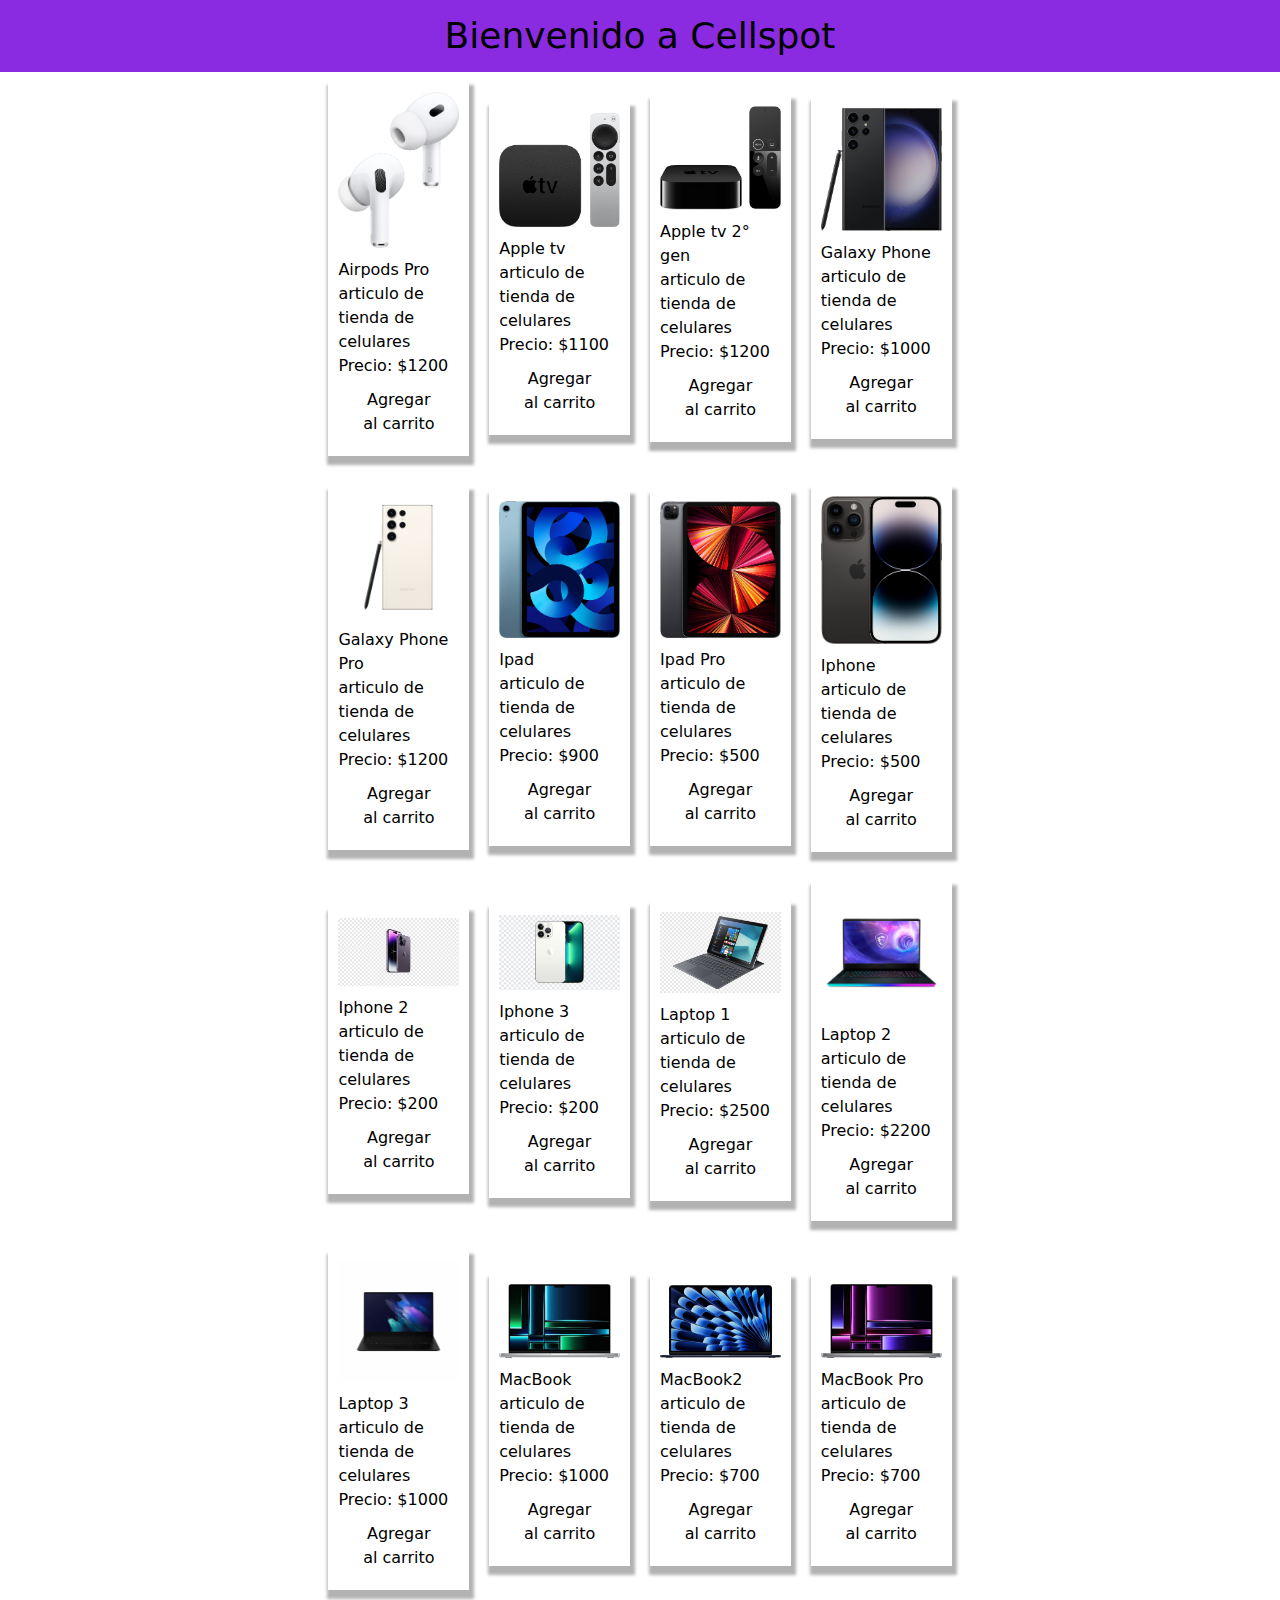
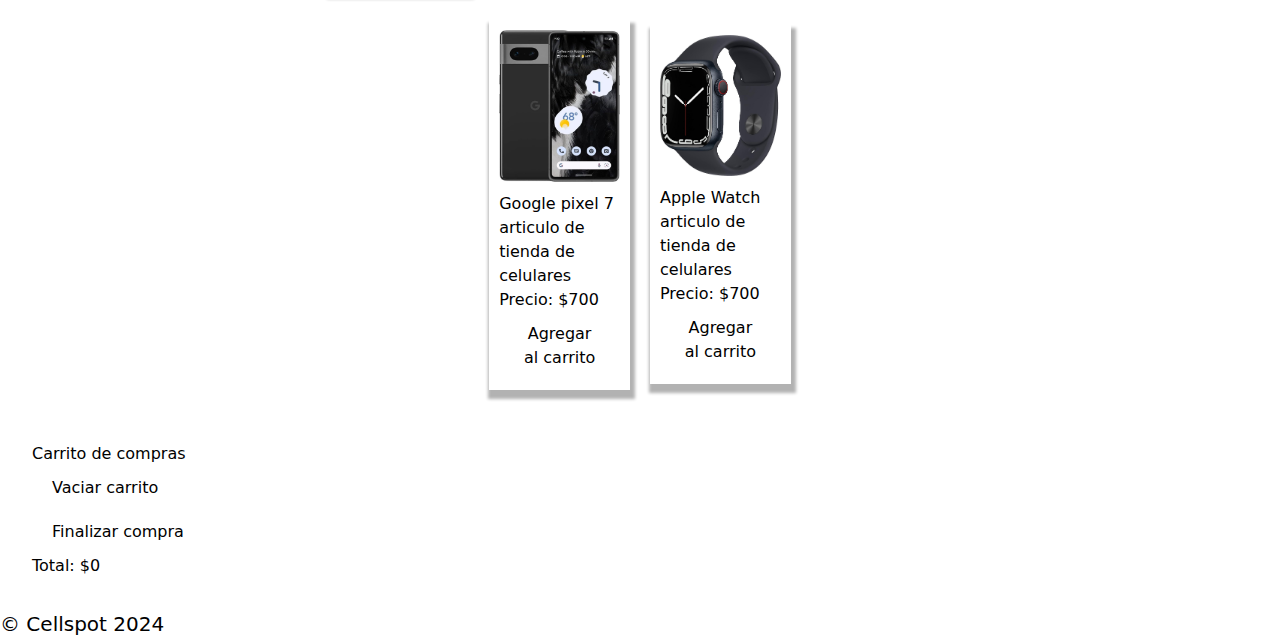
<file: src/index.html>
<!DOCTYPE html>
<html lang="en">
<head>
    <meta charset="UTF-8">
    <meta name="viewport" content="width=device-width, initial-scale=1.0">
    <link rel="stylesheet" href="/src/output.css">
    <link rel="stylesheet" href="style.css">
    <title>Cellspot</title>
    </head>
    <body>
        <header>
            <h1 class="flex justify-center text-4xl">Bienvenido a Cellspot</h1>
        </header>
        <section id="container-productos"></section>
    
        <aside id="carrito">
            <h2>Carrito de compras</h2>
            <ul id="cart-list"></ul>
            <button id="vaciar-carrito">Vaciar carrito</button>
            <button id="checkout">Finalizar compra</button>
            <p>Total: $<span id="total-price">0</span></p>
        </aside>
        <footer>
            <p class="text-xl">&copy; Cellspot 2024</p>
        </footer>
        <script src="/src/script.js"></script>
    </body>
    </html>
</file>
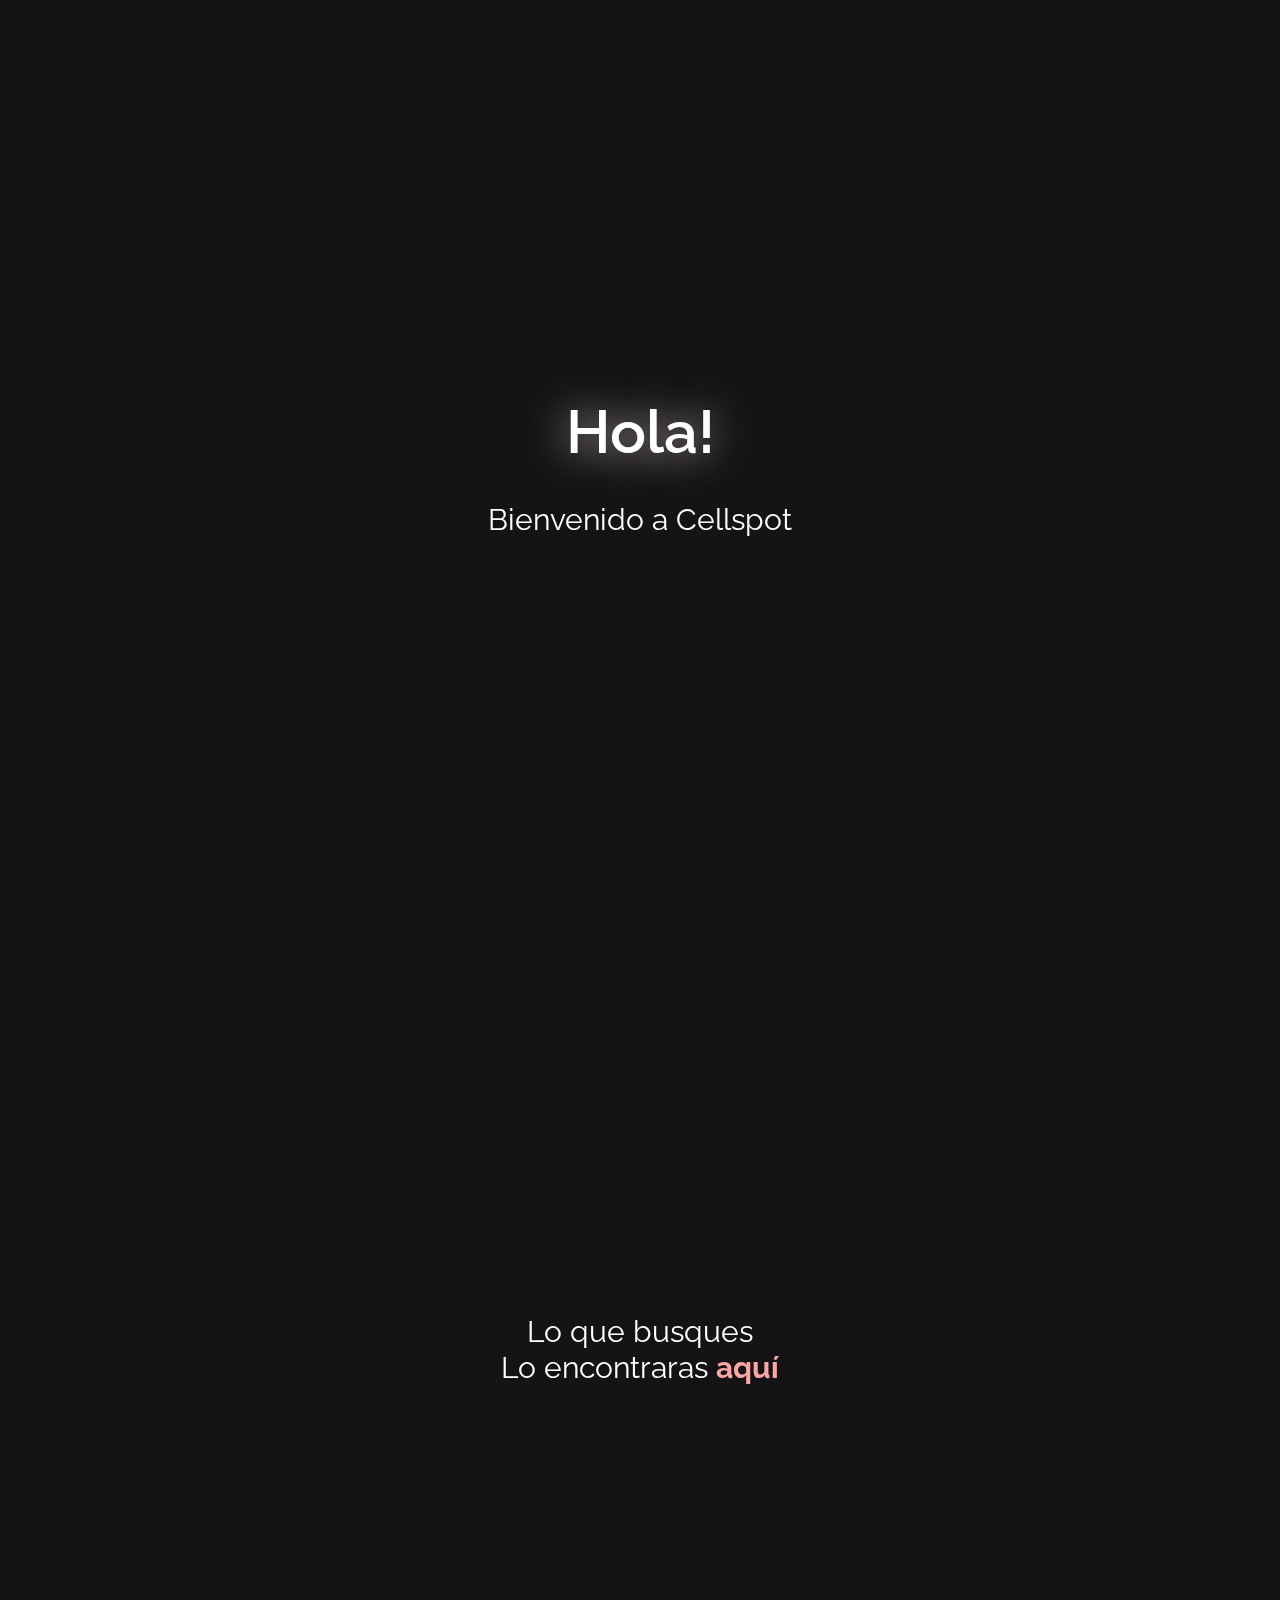
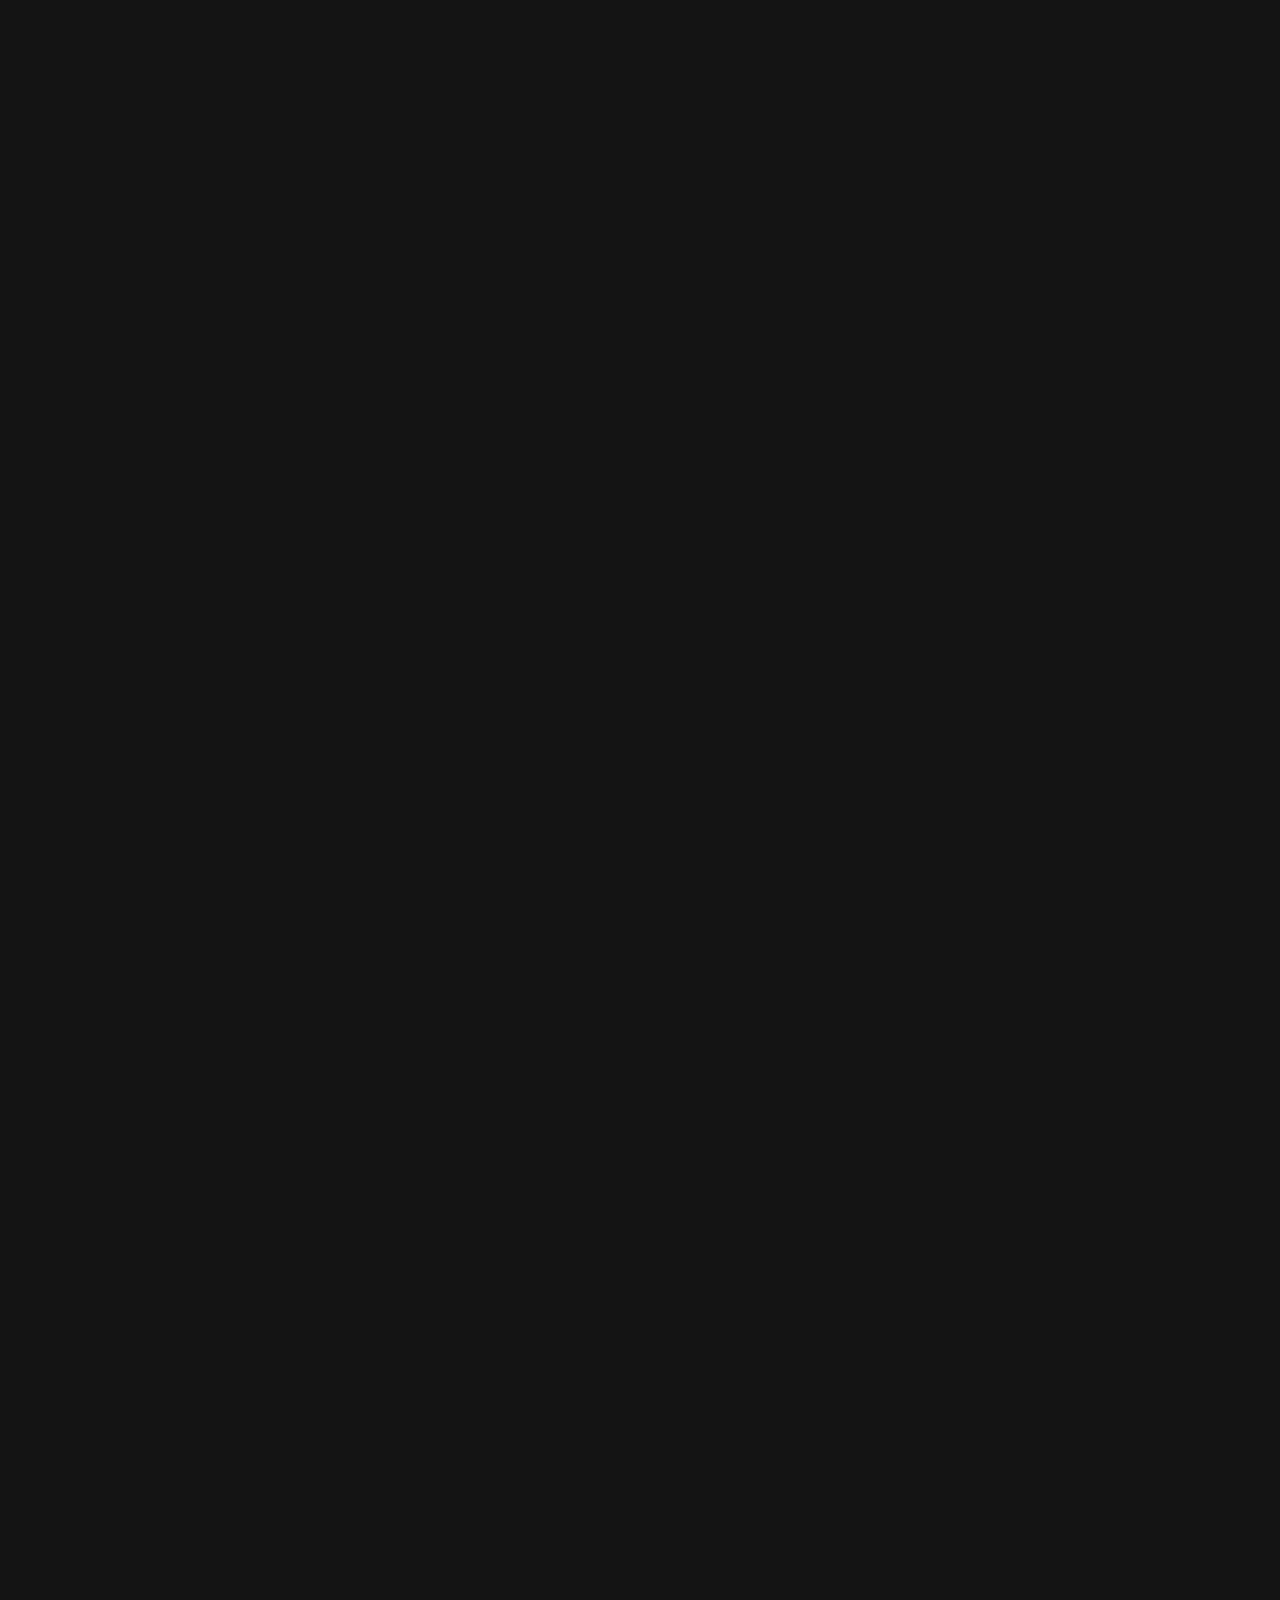
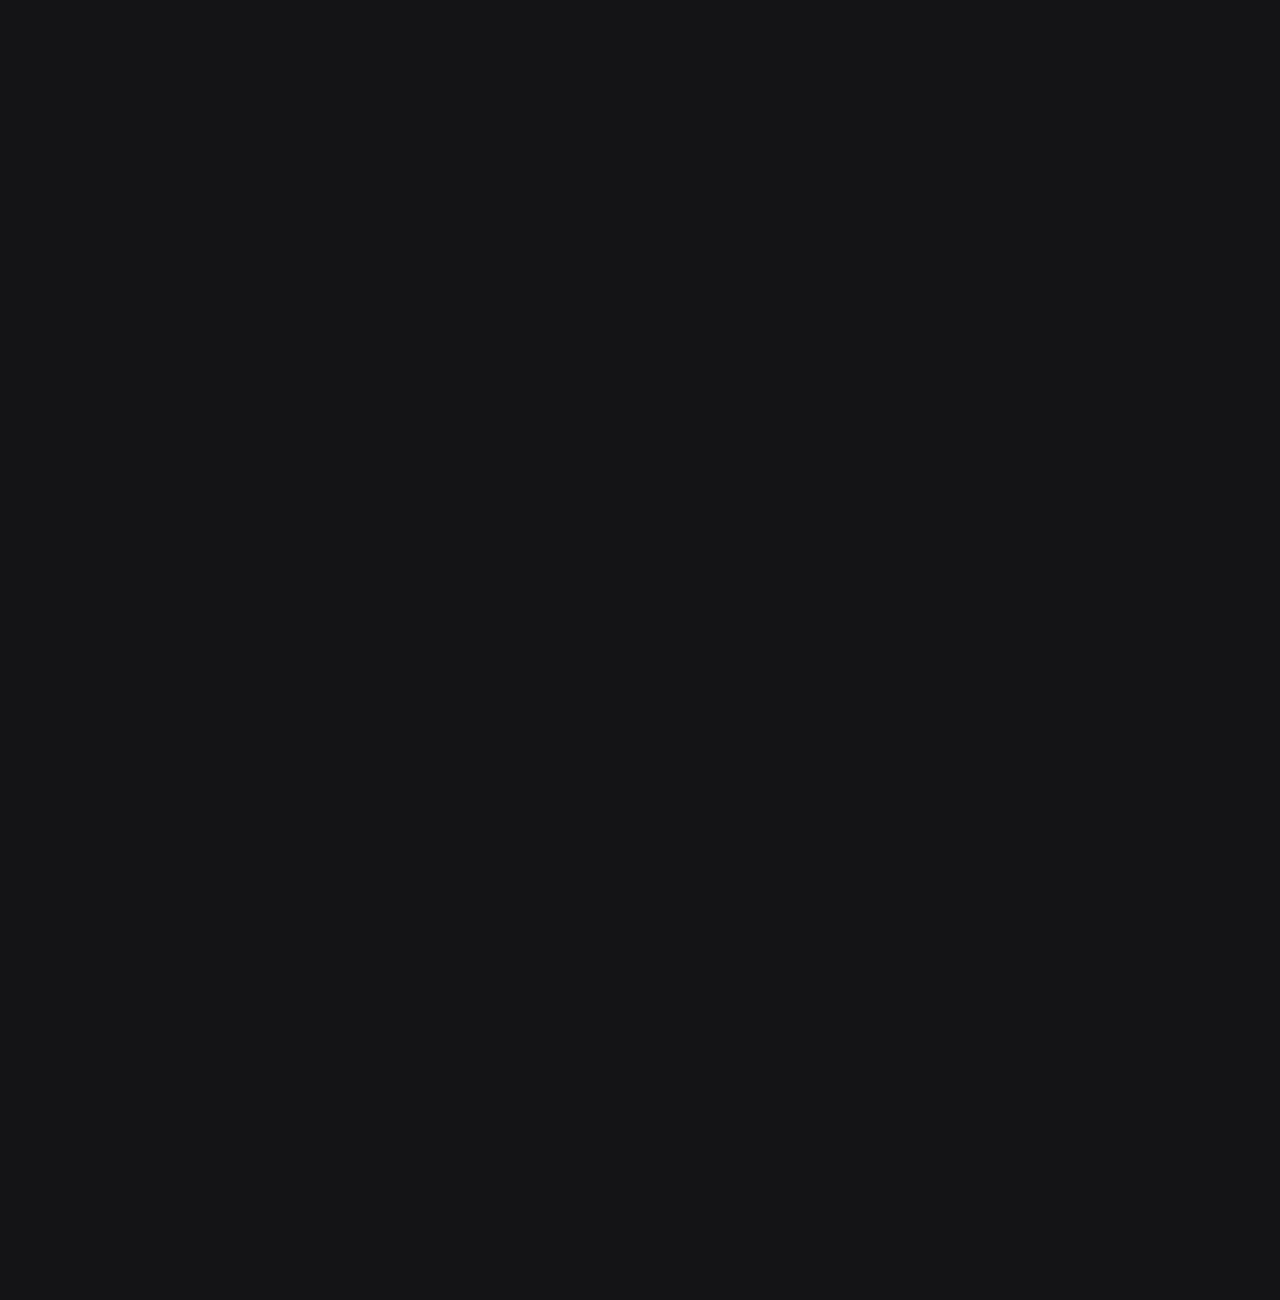
<file: src/inicio.html>
<!DOCTYPE html>
<html lang="en">
<head>
    <meta charset="UTF-8">
    <meta name="viewport" content="width=device-width, initial-scale=1.0">
    <link href="./output.css" rel="stylesheet">
    <link rel="stylesheet" href="/src/inicio.css">
    <title>Presentación</title>
</head>
<body>
    <div class=' bodyfont'>
        <section id='in' class='hidd'>
          <h1 class='in text-6xl font-semibold drop-shadow-lg m-10 '>Hola!</h1>
          <p class='in text-3xl ' >Bienvenido a Cellspot</p>
        </section>
        <section id='in' class='hidd '>
          <h2 class='in text-3xl'>Lo que busques <br /></h2>
          <h2 class='in text-3xl'>Lo encontraras <span class=' glow text-red-300 font-bold'>aquí</span></h2>
        </section>
        <section id='in' class='hidd '>
          <h2 class='in text-3xl'>Podras encontrar desde</h2>
          <p class='in text-3xl'>los últimos celulares</p>
          <div class='photo'>
            <div class='photo hidd'>
            <img class='in' src="/img/iphone.jpg" alt="" />
            </div>
            <div class='photo hidd'>
            <img class='in' src="/img/pixel7.jpg" alt="" />
            </div>
            <div class='photo hidd'>
            <img class='in' src="/img/galaxy.jpg" alt="" />
            </div>
            <div class='photo hidd'>
            <img class='in' src="/img/galaxy2.png" alt="" />
            </div>
          </div>
        </section>
        <section id='in' class='hidd'>
          <p class='in text-3xl'>Hasta</p>
          <p class='in text-3xl'>Las mejores computadoras</p>
          <div class='photo'>
          <div class='photo hidd'>
            <img class='in' src="/img/mac2.jpg" alt="" />
            </div>
            <div class='photo hidd'>
            <img class='in' src="/img/macA.jpg" alt="" />
            </div>
            <div class='photo hidd'>
            <img class='in' src="/img/macP.jpg" alt="" />
            </div>
            <div class='photo hidd'>
            <img class='in' src="/img/laptop3.png" alt="" />
            </div>
          </div>
      </section>
      <section id='in' class='hidd'>
        <p class='in text-4xl'>Visita nuestra<button id="go-to-next-page" class='in m-1 '><a class='in font-extrabold animate-pulse text-red-400'> tienda</a></button></p>
      </section>
    </div>
    <script src="inicio.js"></script>
</body>
</html>
</file>
<file: src/style.css>
.add-to-cart {
    padding: 10px 20px;
        border: none;
        border-radius: 5px;
        cursor: pointer;
        transition: background-color 0.3s ease;
    }
    
    aside button{
        padding: 10px 20px;
        border: none;
        border-radius: 5px;
        cursor: pointer;
        transition: background-color 0.3s ease;
    }
    aside button:hover {
        background-color: #333;
        color: #fff;
    }
    .add-to-cart:hover {
        background-color: #333;
        color: #fff;
    }
    header{
        background-color: blueviolet;
        padding: 1em;
        display: flex;
        justify-content: center;
        align-content: center;
    }
    header h1{
        display: flex;
        justify-content: center;
    }
    p {
        line-height: 1.5;
        }
        
        * {
            transition: 0.3s linear;
            margin: 0;
            padding: 0;
            box-sizing: border-box;
        }
        img {
            height: auto;
            margin-bottom: 10px;
            }
            #container-productos {
                
                    width: 55%;
                    margin: auto;
                    display: flex;
                    flex-direction: row;
                    flex-wrap: wrap;
                    align-content: space-between;
                    justify-content: center;
                    align-items: center;
                
            }
            .product{ 
                width: 20%;
                padding: 10px;
                margin: 10px;
                margin-bottom: 20px;
                box-shadow: 2px 6px 3px 3px rgba(0, 0, 0, 0.3);

            }
            aside{
                display: flex;
                align-content: center;
                flex-direction: column;
                flex-wrap: nowrap;
                justify-content: center;
                align-items: flex-start;
                padding: 2em;

            }
</file>
<file: src/inicio.css>
@import url('https://fonts.googleapis.com/css2?family=Bruno+Ace+SC&family=Poppins:wght@300&family=Raleway:ital,wght@0,100;0,400;1,400&family=Roboto+Slab&display=swap');

.bodyfont {
    font-family: 'Raleway', sans-serif;
    background-color: #141416;
    color: #fff;
    min-height: 100vh;
}

html {
    scroll-snap-type: y mandatory;
}

h1.in {
    text-shadow: -1px 1px 38px rgba(238, 218, 218, 0.85);
}

section {
    scroll-snap-align: start;
}

img.in {
    width: 95%;
    margin: 30px;
}

.photo:nth-child(2) {
    transition-delay: 200ms;

}

.photo:nth-child(3) {
    transition-delay: 300ms;
}

.photo:nth-child(4) {
    transition-delay: 400ms;
}

.photo:nth-child(5) {
    transition-delay: 420ms;
}

.photo {
    gap: 1em;
    justify-content: center;
    display: flex;
    flex-direction: row;
    width: fit-content;
    height: 88%;

}

section#in {
    display: grid;
    place-items: center;
    align-content: center;
    min-height: 100vh;
}

.hidd {
    opacity: 0;
    filter: blur(8px);
    transform: translateX(-100%);
    transition: all 1.9s;
}

.show {
    opacity: 1;
    filter: blur(0);
    transform: translateX(0);
}

@media(prefers-reduced-motion) {
    .hidd {
        transition: none;
    }
}

.glow {
    animation-name: glow;
    animation-duration: 1s;
    animation-iteration-count: infinite;
    animation-direction: alternate;
}

@keyframes glow {
    from {
        text-shadow: 0px 0px 5px #a84343, 0px 0px 5px #614ad3;
    }

    to {
        text-shadow: 0px 0px 30px #fff, 0px 0px 20px #950ac0;
    }
}
body.loading {
    overflow: hidden;
  }
  
#loading-screen {
    position: fixed;
    top: 0;
    left: 0;
    width: 100%;
    height: 100%;
    background-color: #4B0082; /* Violeta oscuro */
    display: flex;
    justify-content: center;
    align-items: center;
    z-index: 9999;
  }
  
  #loading-message {
    color: white;
    font-size: 24px;
  }
  
  .pixel {
    position: absolute;
    width: 1px;
    height: 1px;
    background-color: #ffffff; /* Color de los píxeles */
    animation: pixelFall linear infinite;
  }
  
  @keyframes pixelFall {
    0% {
      transform: translateY(-100%);
      opacity: 0;
    }
    100% {
      transform: translateY(200vh);
      opacity: 1;
    }
  }
</file>
<file: src/output.css>
/*
! tailwindcss v3.4.3 | MIT License | https://tailwindcss.com
*/

/*
1. Prevent padding and border from affecting element width. (https://github.com/mozdevs/cssremedy/issues/4)
2. Allow adding a border to an element by just adding a border-width. (https://github.com/tailwindcss/tailwindcss/pull/116)
*/

*,
::before,
::after {
  box-sizing: border-box;
  /* 1 */
  border-width: 0;
  /* 2 */
  border-style: solid;
  /* 2 */
  border-color: #e5e7eb;
  /* 2 */
}

::before,
::after {
  --tw-content: '';
}

/*
1. Use a consistent sensible line-height in all browsers.
2. Prevent adjustments of font size after orientation changes in iOS.
3. Use a more readable tab size.
4. Use the user's configured `sans` font-family by default.
5. Use the user's configured `sans` font-feature-settings by default.
6. Use the user's configured `sans` font-variation-settings by default.
7. Disable tap highlights on iOS
*/

html,
:host {
  line-height: 1.5;
  /* 1 */
  -webkit-text-size-adjust: 100%;
  /* 2 */
  -moz-tab-size: 4;
  /* 3 */
  -o-tab-size: 4;
     tab-size: 4;
  /* 3 */
  font-family: ui-sans-serif, system-ui, sans-serif, "Apple Color Emoji", "Segoe UI Emoji", "Segoe UI Symbol", "Noto Color Emoji";
  /* 4 */
  font-feature-settings: normal;
  /* 5 */
  font-variation-settings: normal;
  /* 6 */
  -webkit-tap-highlight-color: transparent;
  /* 7 */
}

/*
1. Remove the margin in all browsers.
2. Inherit line-height from `html` so users can set them as a class directly on the `html` element.
*/

body {
  margin: 0;
  /* 1 */
  line-height: inherit;
  /* 2 */
}

/*
1. Add the correct height in Firefox.
2. Correct the inheritance of border color in Firefox. (https://bugzilla.mozilla.org/show_bug.cgi?id=190655)
3. Ensure horizontal rules are visible by default.
*/

hr {
  height: 0;
  /* 1 */
  color: inherit;
  /* 2 */
  border-top-width: 1px;
  /* 3 */
}

/*
Add the correct text decoration in Chrome, Edge, and Safari.
*/

abbr:where([title]) {
  -webkit-text-decoration: underline dotted;
          text-decoration: underline dotted;
}

/*
Remove the default font size and weight for headings.
*/

h1,
h2,
h3,
h4,
h5,
h6 {
  font-size: inherit;
  font-weight: inherit;
}

/*
Reset links to optimize for opt-in styling instead of opt-out.
*/

a {
  color: inherit;
  text-decoration: inherit;
}

/*
Add the correct font weight in Edge and Safari.
*/

b,
strong {
  font-weight: bolder;
}

/*
1. Use the user's configured `mono` font-family by default.
2. Use the user's configured `mono` font-feature-settings by default.
3. Use the user's configured `mono` font-variation-settings by default.
4. Correct the odd `em` font sizing in all browsers.
*/

code,
kbd,
samp,
pre {
  font-family: ui-monospace, SFMono-Regular, Menlo, Monaco, Consolas, "Liberation Mono", "Courier New", monospace;
  /* 1 */
  font-feature-settings: normal;
  /* 2 */
  font-variation-settings: normal;
  /* 3 */
  font-size: 1em;
  /* 4 */
}

/*
Add the correct font size in all browsers.
*/

small {
  font-size: 80%;
}

/*
Prevent `sub` and `sup` elements from affecting the line height in all browsers.
*/

sub,
sup {
  font-size: 75%;
  line-height: 0;
  position: relative;
  vertical-align: baseline;
}

sub {
  bottom: -0.25em;
}

sup {
  top: -0.5em;
}

/*
1. Remove text indentation from table contents in Chrome and Safari. (https://bugs.chromium.org/p/chromium/issues/detail?id=999088, https://bugs.webkit.org/show_bug.cgi?id=201297)
2. Correct table border color inheritance in all Chrome and Safari. (https://bugs.chromium.org/p/chromium/issues/detail?id=935729, https://bugs.webkit.org/show_bug.cgi?id=195016)
3. Remove gaps between table borders by default.
*/

table {
  text-indent: 0;
  /* 1 */
  border-color: inherit;
  /* 2 */
  border-collapse: collapse;
  /* 3 */
}

/*
1. Change the font styles in all browsers.
2. Remove the margin in Firefox and Safari.
3. Remove default padding in all browsers.
*/

button,
input,
optgroup,
select,
textarea {
  font-family: inherit;
  /* 1 */
  font-feature-settings: inherit;
  /* 1 */
  font-variation-settings: inherit;
  /* 1 */
  font-size: 100%;
  /* 1 */
  font-weight: inherit;
  /* 1 */
  line-height: inherit;
  /* 1 */
  letter-spacing: inherit;
  /* 1 */
  color: inherit;
  /* 1 */
  margin: 0;
  /* 2 */
  padding: 0;
  /* 3 */
}

/*
Remove the inheritance of text transform in Edge and Firefox.
*/

button,
select {
  text-transform: none;
}

/*
1. Correct the inability to style clickable types in iOS and Safari.
2. Remove default button styles.
*/

button,
input:where([type='button']),
input:where([type='reset']),
input:where([type='submit']) {
  -webkit-appearance: button;
  /* 1 */
  background-color: transparent;
  /* 2 */
  background-image: none;
  /* 2 */
}

/*
Use the modern Firefox focus style for all focusable elements.
*/

:-moz-focusring {
  outline: auto;
}

/*
Remove the additional `:invalid` styles in Firefox. (https://github.com/mozilla/gecko-dev/blob/2f9eacd9d3d995c937b4251a5557d95d494c9be1/layout/style/res/forms.css#L728-L737)
*/

:-moz-ui-invalid {
  box-shadow: none;
}

/*
Add the correct vertical alignment in Chrome and Firefox.
*/

progress {
  vertical-align: baseline;
}

/*
Correct the cursor style of increment and decrement buttons in Safari.
*/

::-webkit-inner-spin-button,
::-webkit-outer-spin-button {
  height: auto;
}

/*
1. Correct the odd appearance in Chrome and Safari.
2. Correct the outline style in Safari.
*/

[type='search'] {
  -webkit-appearance: textfield;
  /* 1 */
  outline-offset: -2px;
  /* 2 */
}

/*
Remove the inner padding in Chrome and Safari on macOS.
*/

::-webkit-search-decoration {
  -webkit-appearance: none;
}

/*
1. Correct the inability to style clickable types in iOS and Safari.
2. Change font properties to `inherit` in Safari.
*/

::-webkit-file-upload-button {
  -webkit-appearance: button;
  /* 1 */
  font: inherit;
  /* 2 */
}

/*
Add the correct display in Chrome and Safari.
*/

summary {
  display: list-item;
}

/*
Removes the default spacing and border for appropriate elements.
*/

blockquote,
dl,
dd,
h1,
h2,
h3,
h4,
h5,
h6,
hr,
figure,
p,
pre {
  margin: 0;
}

fieldset {
  margin: 0;
  padding: 0;
}

legend {
  padding: 0;
}

ol,
ul,
menu {
  list-style: none;
  margin: 0;
  padding: 0;
}

/*
Reset default styling for dialogs.
*/

dialog {
  padding: 0;
}

/*
Prevent resizing textareas horizontally by default.
*/

textarea {
  resize: vertical;
}

/*
1. Reset the default placeholder opacity in Firefox. (https://github.com/tailwindlabs/tailwindcss/issues/3300)
2. Set the default placeholder color to the user's configured gray 400 color.
*/

input::-moz-placeholder, textarea::-moz-placeholder {
  opacity: 1;
  /* 1 */
  color: #9ca3af;
  /* 2 */
}

input::placeholder,
textarea::placeholder {
  opacity: 1;
  /* 1 */
  color: #9ca3af;
  /* 2 */
}

/*
Set the default cursor for buttons.
*/

button,
[role="button"] {
  cursor: pointer;
}

/*
Make sure disabled buttons don't get the pointer cursor.
*/

:disabled {
  cursor: default;
}

/*
1. Make replaced elements `display: block` by default. (https://github.com/mozdevs/cssremedy/issues/14)
2. Add `vertical-align: middle` to align replaced elements more sensibly by default. (https://github.com/jensimmons/cssremedy/issues/14#issuecomment-634934210)
   This can trigger a poorly considered lint error in some tools but is included by design.
*/

img,
svg,
video,
canvas,
audio,
iframe,
embed,
object {
  display: block;
  /* 1 */
  vertical-align: middle;
  /* 2 */
}

/*
Constrain images and videos to the parent width and preserve their intrinsic aspect ratio. (https://github.com/mozdevs/cssremedy/issues/14)
*/

img,
video {
  max-width: 100%;
  height: auto;
}

/* Make elements with the HTML hidden attribute stay hidden by default */

[hidden] {
  display: none;
}

*, ::before, ::after {
  --tw-border-spacing-x: 0;
  --tw-border-spacing-y: 0;
  --tw-translate-x: 0;
  --tw-translate-y: 0;
  --tw-rotate: 0;
  --tw-skew-x: 0;
  --tw-skew-y: 0;
  --tw-scale-x: 1;
  --tw-scale-y: 1;
  --tw-pan-x:  ;
  --tw-pan-y:  ;
  --tw-pinch-zoom:  ;
  --tw-scroll-snap-strictness: proximity;
  --tw-gradient-from-position:  ;
  --tw-gradient-via-position:  ;
  --tw-gradient-to-position:  ;
  --tw-ordinal:  ;
  --tw-slashed-zero:  ;
  --tw-numeric-figure:  ;
  --tw-numeric-spacing:  ;
  --tw-numeric-fraction:  ;
  --tw-ring-inset:  ;
  --tw-ring-offset-width: 0px;
  --tw-ring-offset-color: #fff;
  --tw-ring-color: rgb(59 130 246 / 0.5);
  --tw-ring-offset-shadow: 0 0 #0000;
  --tw-ring-shadow: 0 0 #0000;
  --tw-shadow: 0 0 #0000;
  --tw-shadow-colored: 0 0 #0000;
  --tw-blur:  ;
  --tw-brightness:  ;
  --tw-contrast:  ;
  --tw-grayscale:  ;
  --tw-hue-rotate:  ;
  --tw-invert:  ;
  --tw-saturate:  ;
  --tw-sepia:  ;
  --tw-drop-shadow:  ;
  --tw-backdrop-blur:  ;
  --tw-backdrop-brightness:  ;
  --tw-backdrop-contrast:  ;
  --tw-backdrop-grayscale:  ;
  --tw-backdrop-hue-rotate:  ;
  --tw-backdrop-invert:  ;
  --tw-backdrop-opacity:  ;
  --tw-backdrop-saturate:  ;
  --tw-backdrop-sepia:  ;
  --tw-contain-size:  ;
  --tw-contain-layout:  ;
  --tw-contain-paint:  ;
  --tw-contain-style:  ;
}

::backdrop {
  --tw-border-spacing-x: 0;
  --tw-border-spacing-y: 0;
  --tw-translate-x: 0;
  --tw-translate-y: 0;
  --tw-rotate: 0;
  --tw-skew-x: 0;
  --tw-skew-y: 0;
  --tw-scale-x: 1;
  --tw-scale-y: 1;
  --tw-pan-x:  ;
  --tw-pan-y:  ;
  --tw-pinch-zoom:  ;
  --tw-scroll-snap-strictness: proximity;
  --tw-gradient-from-position:  ;
  --tw-gradient-via-position:  ;
  --tw-gradient-to-position:  ;
  --tw-ordinal:  ;
  --tw-slashed-zero:  ;
  --tw-numeric-figure:  ;
  --tw-numeric-spacing:  ;
  --tw-numeric-fraction:  ;
  --tw-ring-inset:  ;
  --tw-ring-offset-width: 0px;
  --tw-ring-offset-color: #fff;
  --tw-ring-color: rgb(59 130 246 / 0.5);
  --tw-ring-offset-shadow: 0 0 #0000;
  --tw-ring-shadow: 0 0 #0000;
  --tw-shadow: 0 0 #0000;
  --tw-shadow-colored: 0 0 #0000;
  --tw-blur:  ;
  --tw-brightness:  ;
  --tw-contrast:  ;
  --tw-grayscale:  ;
  --tw-hue-rotate:  ;
  --tw-invert:  ;
  --tw-saturate:  ;
  --tw-sepia:  ;
  --tw-drop-shadow:  ;
  --tw-backdrop-blur:  ;
  --tw-backdrop-brightness:  ;
  --tw-backdrop-contrast:  ;
  --tw-backdrop-grayscale:  ;
  --tw-backdrop-hue-rotate:  ;
  --tw-backdrop-invert:  ;
  --tw-backdrop-opacity:  ;
  --tw-backdrop-saturate:  ;
  --tw-backdrop-sepia:  ;
  --tw-contain-size:  ;
  --tw-contain-layout:  ;
  --tw-contain-paint:  ;
  --tw-contain-style:  ;
}

.m-1 {
  margin: 0.25rem;
}

.m-10 {
  margin: 2.5rem;
}

.m-11 {
  margin: 2.75rem;
}

.ml-2 {
  margin-left: 0.5rem;
}

.ml-3 {
  margin-left: 0.75rem;
}

.ml-9 {
  margin-left: 2.25rem;
}

@keyframes pulse {
  50% {
    opacity: .5;
  }
}

.animate-pulse {
  animation: pulse 2s cubic-bezier(0.4, 0, 0.6, 1) infinite;
}

.content-evenly {
  align-content: space-evenly;
}

.text-3xl {
  font-size: 1.875rem;
  line-height: 2.25rem;
}

.text-4xl {
  font-size: 2.25rem;
  line-height: 2.5rem;
}

.text-5xl {
  font-size: 3rem;
  line-height: 1;
}

.text-6xl {
  font-size: 3.75rem;
  line-height: 1;
}

.text-xs {
  font-size: 0.75rem;
  line-height: 1rem;
}

.text-xl {
  font-size: 1.25rem;
  line-height: 1.75rem;
}

.font-bold {
  font-weight: 700;
}

.font-extrabold {
  font-weight: 800;
}

.font-semibold {
  font-weight: 600;
}

.text-red-300 {
  --tw-text-opacity: 1;
  color: rgb(252 165 165 / var(--tw-text-opacity));
}

.text-red-400 {
  --tw-text-opacity: 1;
  color: rgb(248 113 113 / var(--tw-text-opacity));
}

.drop-shadow-lg {
  --tw-drop-shadow: drop-shadow(0 10px 8px rgb(0 0 0 / 0.04)) drop-shadow(0 4px 3px rgb(0 0 0 / 0.1));
  filter: var(--tw-blur) var(--tw-brightness) var(--tw-contrast) var(--tw-grayscale) var(--tw-hue-rotate) var(--tw-invert) var(--tw-saturate) var(--tw-sepia) var(--tw-drop-shadow);
}
</file>
